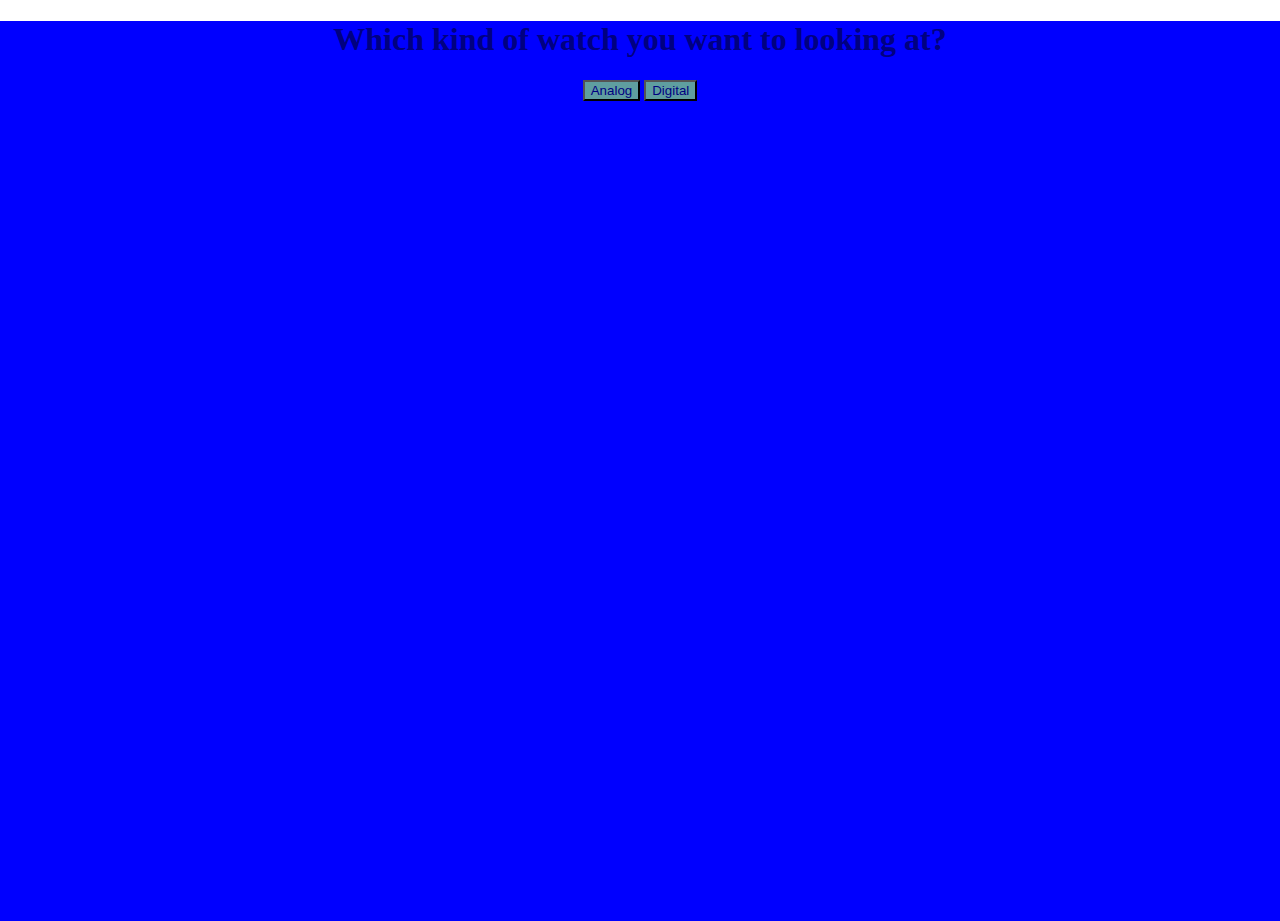
<file: index.html>
<!DOCTYPE html>
<html lang="en">
<head>
    <meta charset="UTF-8">
    <meta http-equiv="X-UA-Compatible" content="IE=edge">
    <meta name="viewport" content="width=device-width, initial-scale=1.0">
    <title>Analog & Digital Watch Selector</title>
</head>
<style>
    body{
        margin: 0;
        padding: 0;
    }

    #clocks{
        color:	#000080;
        background-color: blue;
        height: 100vh;
        text-align: center;
        margin: auto;
        /* display: grid; */
    }

    button{
        color:  	#000080;
        background-color:cadetblue ;
        margin: auto;
    }
</style>
<body>
    <div id="clocks">
    <h1>Which kind of watch you want to looking at?</h1>
    <a href="http://127.0.0.1:5500/analog.html" target="_blank"><button>Analog</button></a>
    <a href="http://127.0.0.1:5500/digital.html" target="_blank"> <button>Digital</button> </a>
</div>
</body>
</html>
</file>
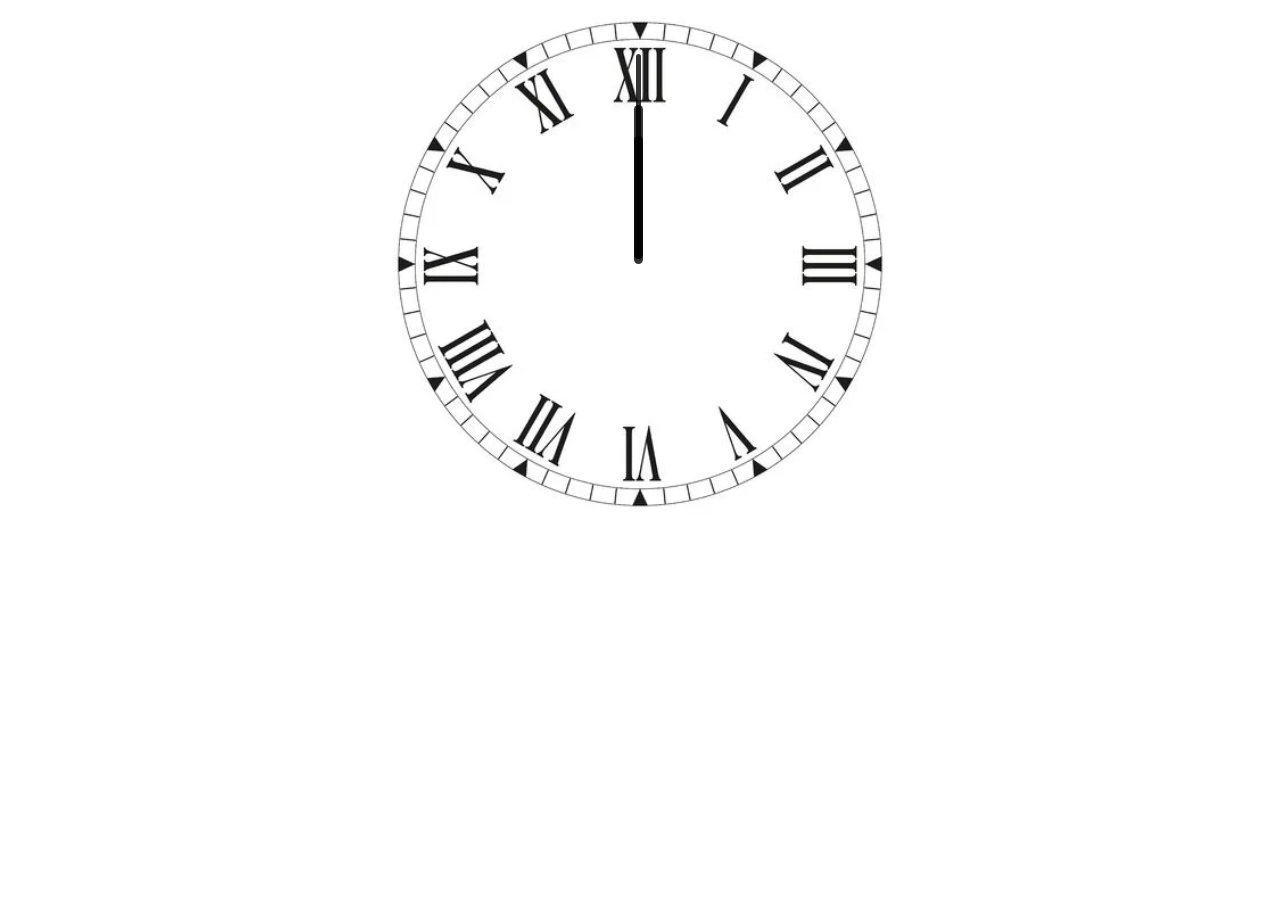
<file: analog.html>
<!DOCTYPE html>
<html lang="en">
<head>
    <meta charset="UTF-8">
    <meta name="viewport" content="width=device-width, initial-scale=1.0">
    <title>Analog clock using HTML, CSS & Javascript</title>
    <link rel="stylesheet" href="index.css">
    <script src="index.js"></script>
</head>
<body>
    <div id="clockContainer">
        <div id="hour"></div>
        <div id="minute"></div>
        <div id="second"></div>
    </div>
</body>
</html>
</file>
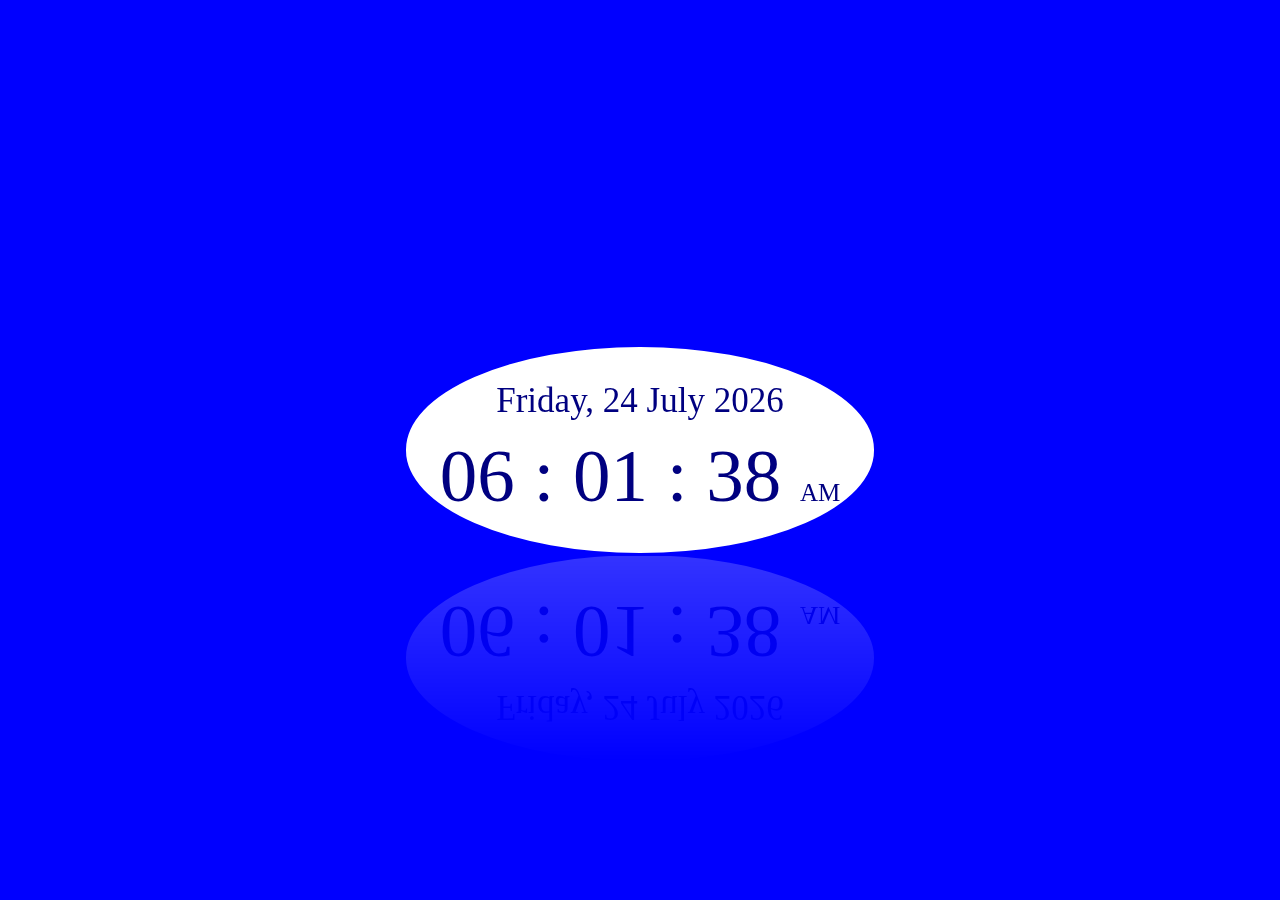
<file: digital.html>
<!DOCTYPE html>
<html lang="en">

<head>
    <meta charset="UTF-8">
    <meta http-equiv="X-UA-Compatible" content="IE=edge">
    <meta name="viewport" content="width=device-width, initial-scale=1.0">
    <title>Digital Clock</title>
    <link rel="stylesheet" href="digital.css">
    
</head>

<body>

    <div id="main_box">
        <div class="container">
            <div id="date_day">
                <span id="day">day </span>
                <span id="date">Date</span>
                <span id="month">Month</span>
                <span id="year">Year</span>
    
            </div>
            <div id="date_time">
                <span id="hour">00 : 00 : 00</span>
                <span id="period">AM</span>
            </div>
        </div>
    </div>
<script src="digital.js"></script>
</body>

</html>
</file>
<file: index.css>
#clockContainer{  
    position: relative;
    margin: auto;
    height: 40vw;
    width: 40vw; 
    background: url(clock1.webp) no-repeat;
    background-size: 100%;
}

#hour, #minute, #second{
    position: absolute;
    background: black;
    border-radius: 10px; 
    transform-origin: bottom;
}
#hour{
    width: 1.8%;
    height: 25%;
    top: 25%;
    left: 48.85%;
    opacity: 0.8;  
}
#minute{
    width: 1.6%;
    height: 30%;
    top: 19%;
    left: 48.9%;
    opacity: 0.8;  
}
#second{
    width: 1%;
    height: 40%;
    top: 9%;
    left: 49.25%;
    opacity: 0.8; 
    
}
</file>
<file: digital.css>
body {
    margin: 0px;
    padding: 0px;
    background-color: blue;
   
}

#main_box{
    display: flex;
    justify-content: center;
    align-items: center;
    height: 100vh;
}


.container {
    color: 		#000080;
    background-color: white;
    border: 2px solid white;
    width: fit-content;
    padding: 2rem;
    font-size: 75px;
    /* border-radius: 1rem; */
    border-radius: 50%;
    -webkit-box-reflect: below 2px linear-gradient(to bottom, rgba(0, 0, 0, 0.0), rgba(0, 0, 0, 0.2));
}

#period {
    font-size: 25px;
}

#date_day{
    font-size: 35px;
    text-align: center;
    margin-bottom: 0.7rem;
   
}
@media  (max-width:600px) {
    .container{
        font-size: 40px;
    }
    #date_day{
        font-size: 20px;
    }
}

@media  (max-width:280px) {
    .container{
        font-size: 30px;
    }
    #date_day{
        font-size: 15px;
    }
}
</file>
